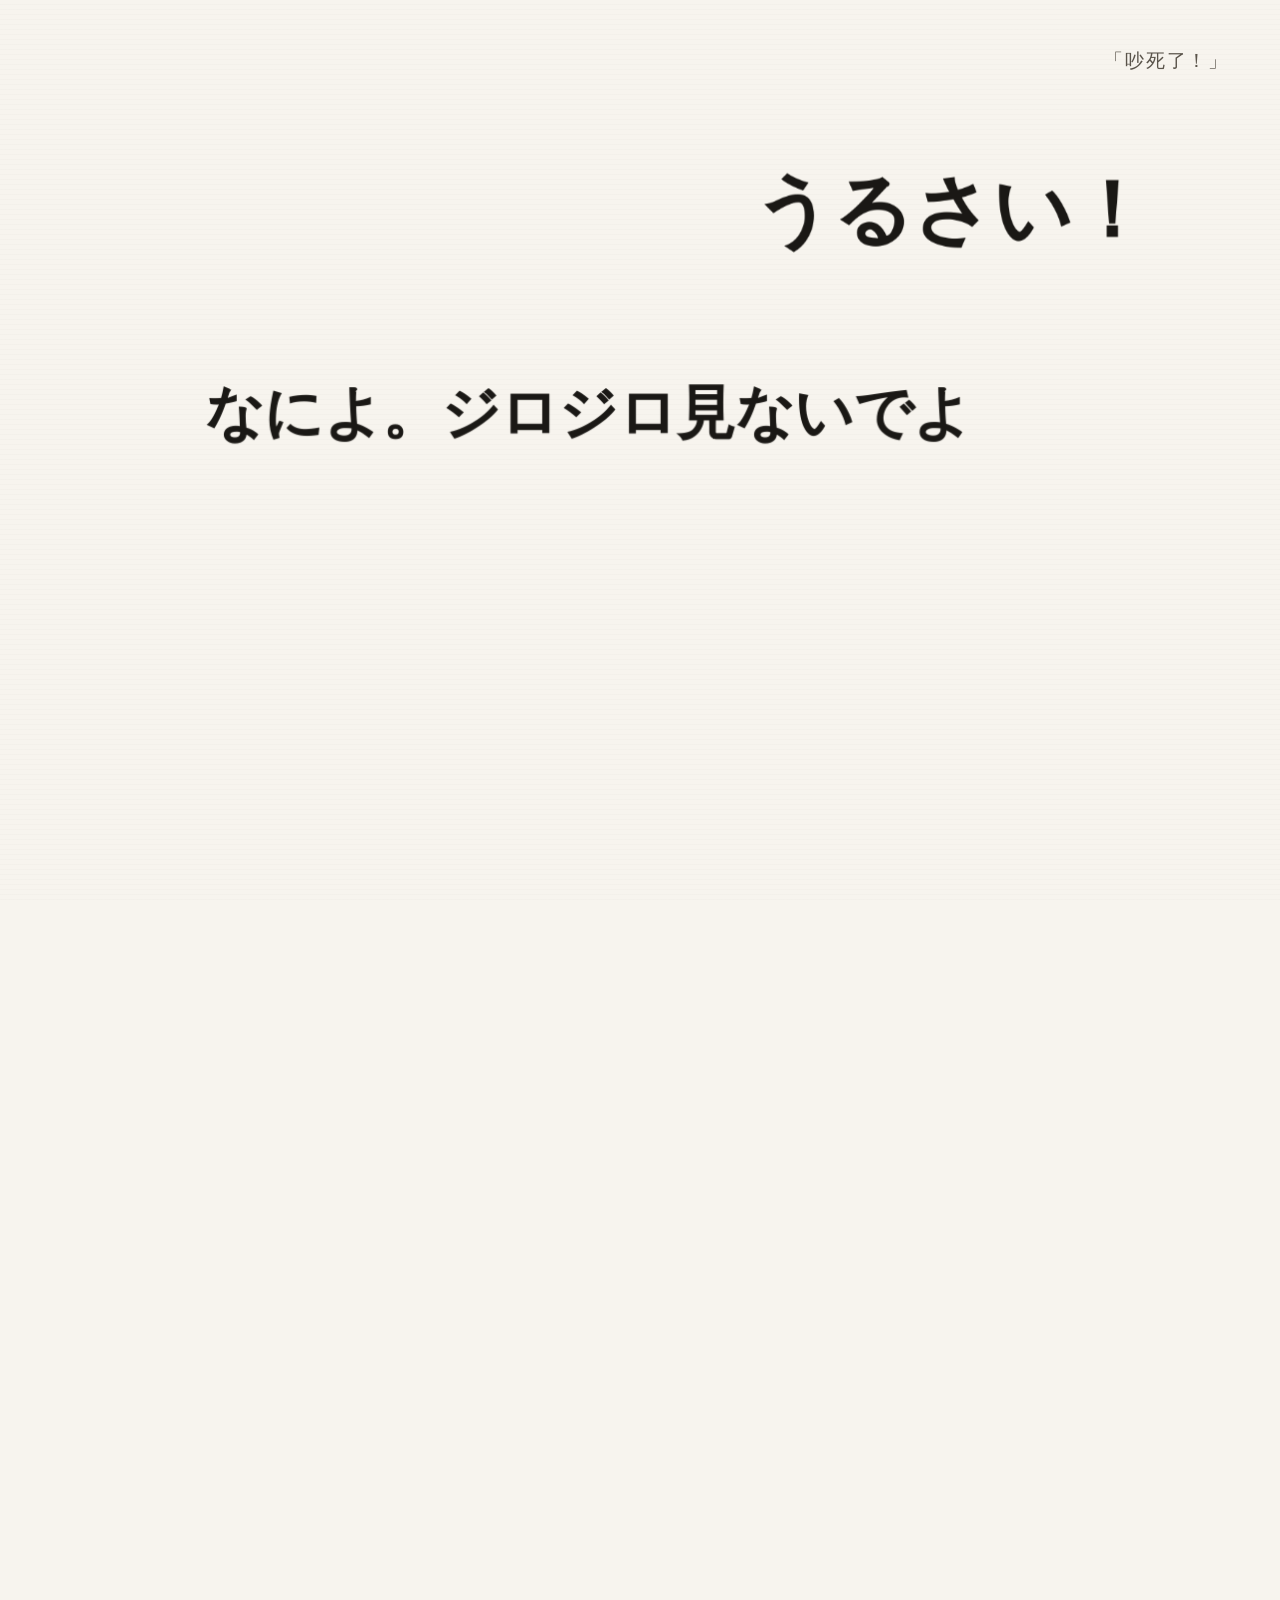
<file: index.html>
<!DOCTYPE html>
<html lang="zh-CN">
<head>
<meta charset="UTF-8">
  <meta name="referrer" content="same-origin">
<meta name="viewport" content="width=device-width, initial-scale=1">
<title>傲娇图鉴 · TSUNDERE ARCHIVE</title>
<meta name="description" content="这里收着我这些年被「べ、別に…」戳中的那些瞬间。">
<style>
  body{ margin:0; }
  /* 只在开场还没结束的时候锁滚动；开场一结束就交还给页面 */
  html.intro-pending body{ visibility:hidden; }
  html.intro-pending, html.intro-pending body{ overflow:hidden; }
  html.intro-done, html.intro-done body{ height:auto; overflow:visible; }
</style>
<script>
  /* 开场盖上来之前先藏住正文，避免一闪。
     播不播只在这里判一次，结果写到 <html data-intro>，intro.js 照着它执行。
     规则：?intro=0 跳过；?intro=1 重播；?introat= 调试定格必播；
           从站内页面点回来的不播；同一个标签里已经播过的（sessionStorage）不播。
     记忆只放 sessionStorage —— 新开浏览器或新标签会再播一次，关掉即重置。 */
  (function () {
    var KEY = 'tsundere.intro.v1';
    var q = new URLSearchParams(location.search);
    var play = true;
    if (q.get('intro') === '1') play = true;
    else if (q.get('intro') === '0') play = false;
    else if (q.get('introat') !== null) play = true;
    else if (q.get('view') === 'home') play = false;
    else if (document.referrer && document.referrer.indexOf(location.origin) === 0) play = false;
    else {
      try { if (sessionStorage.getItem(KEY) === '1') play = false; } catch (e) {}
    }
    /* 旧版本把标记写进了 localStorage（等于永远不播），这里顺手清掉 */
    try { localStorage.removeItem(KEY); } catch (e) {}
    document.documentElement.setAttribute('data-intro', play ? 'play' : 'skip');
    if (play) {
      var h = document.documentElement;
      h.classList.add('intro-pending');
      setTimeout(function () { h.classList.remove('intro-pending'); }, 4000);  /* 兜底 */
    }
  })();
</script>
<link rel="stylesheet" href="style.css?v=3">
<link rel="stylesheet" href="paper.css?v=3">
<link rel="stylesheet" href="intro.css">
<link rel="stylesheet" href="bubble.css">
<link rel="stylesheet" href="main.css?v=6">
</head>
<body>

<div id="titleScreen">
  <div class="stack">
    <header class="hero">
      <h1>傲娇<span class="dot" aria-hidden="true"></span>图鉴</h1>
      <p class="hint">请点击对话框</p>
    </header>

    <div id="bubble" role="button" tabindex="0" aria-label="进入图鉴">
      <span class="tail"><i></i></span>
      <span class="txt">你这<em>笨蛋</em>别乱点啊</span>
    </div>
  </div>
</div>

<main id="mainScreen" hidden>
  <div id="wall" aria-hidden="true"></div>
  <div id="veil" aria-hidden="true"></div>

  <div class="hm-wrap">
      <div class="hm-top">
        <h1>傲娇<span class="dot"></span>图鉴</h1>
        <label class="hm-search">
          <svg viewBox="0 0 24 24"><circle cx="11" cy="11" r="7"/><path d="M20 20l-4.2-4.2"/></svg>
          <input id="q" type="search" placeholder="搜角色名、作品名、关键字" autocomplete="off">
        </label>
      </div>

      <div class="hm-label">常搜的关键字</div>
      <div class="hm-kw">
        <a class="hm-chip" href="search.html?q=主角嫌恶">主角嫌恶</a>
        <a class="hm-chip" href="search.html?q=高傲·大小姐">高傲·大小姐</a>
        <a class="hm-chip" href="search.html?q=损友·青梅竹马">损友·青梅竹马</a>
        <a class="hm-chip" href="search.html?q=孤高·拒交">孤高·拒交</a>
        <a class="hm-chip" href="search.html?q=正经型">正经型</a>
        <a class="hm-chip" href="search.html?q=特殊处境">特殊处境</a>
        <a class="hm-chip" href="search.html?q=校园">校园</a>
        <a class="hm-chip" href="search.html?q=奇幻">奇幻</a>
        <a class="hm-chip" href="search.html?q=战斗">战斗</a>
        <a class="hm-chip" href="search.html?q=纯爱">纯爱</a>
        <a class="hm-chip" href="search.html?q=异世界">异世界</a>
      </div>

      <div class="hm-label">随机</div>
      <a class="hm-random" href="#">
        <span><span class="t">随机傲娇</span><span class="n">∞</span></span>
        <span class="a">摇一个 →</span>
      </a>

            <div class="hm-label">性格</div>
      <div class="hm-grid hm-grid--p" id="gridP"></div>

      <div class="hm-label">番剧类型</div>
      <div class="hm-grid" id="gridG"></div>

      <div class="hr-bottom">
        <button id="backBtn" type="button">返回标题</button>
      </div>
    </div>
  </main>

<script src="anime.umd.min.js"></script>
<script src="intro.js?v=5"></script>
<script src="wall.js"></script>
<script src="bubble.js?v=3"></script>
  <script src="data.js"></script>
  <script src="app.js?v=3"></script>
</body>
</html>
</file>
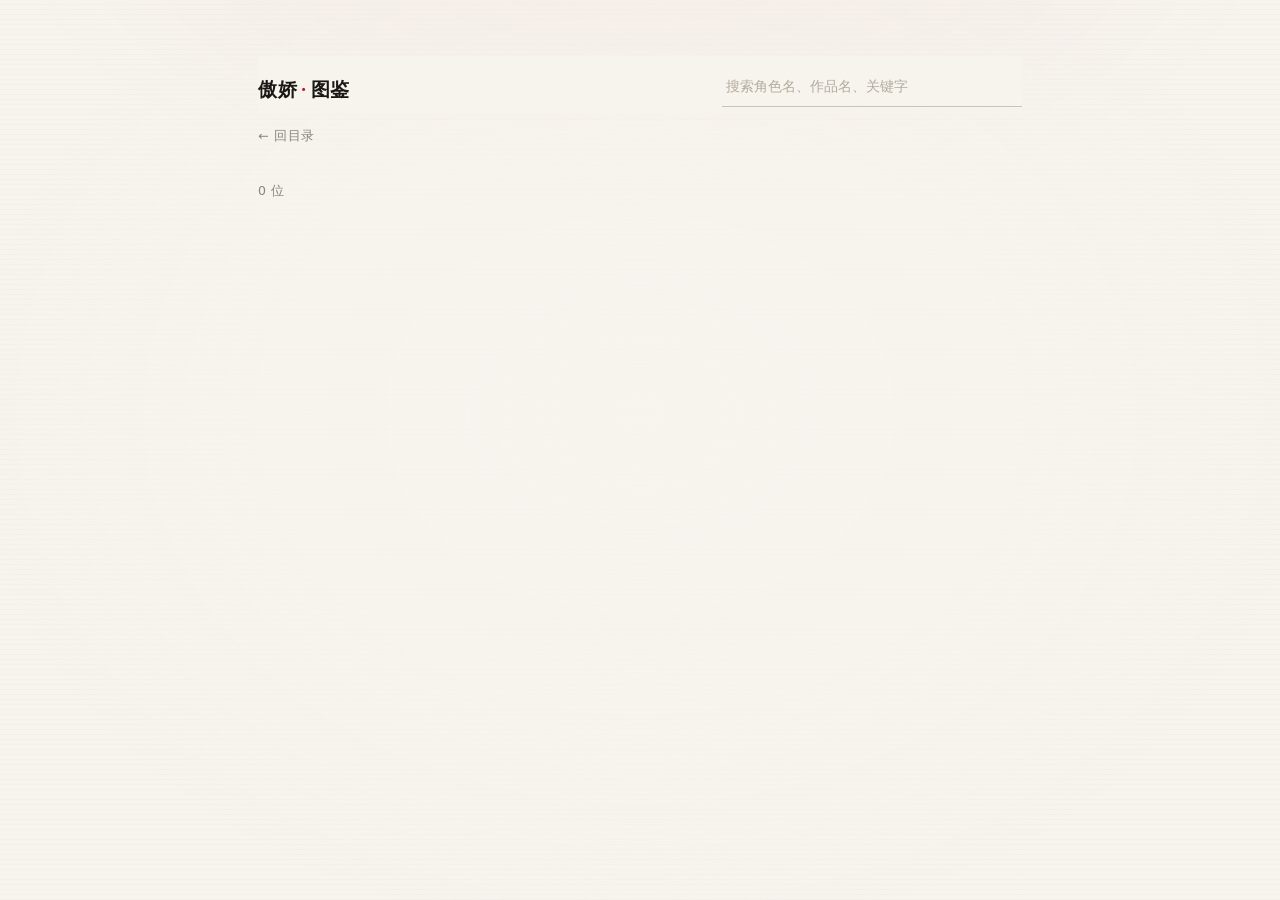
<file: cat.html>
<!DOCTYPE html>
<html lang="zh-CN">
<head>
<meta charset="utf-8">
  <meta name="referrer" content="same-origin">
<meta name="viewport" content="width=device-width, initial-scale=1">
<title>分类 · 傲娇图鉴</title>
<link rel="stylesheet" href="style.css?v=3">
<link rel="stylesheet" href="paper.css?v=3">
<link rel="stylesheet" href="main.css?v=6">
</head>
<body class="intro-done page-inner">
  <div id="wall" aria-hidden="true"></div>
  <div id="veil" aria-hidden="true"></div>
  <main id="mainScreen" class="is-in" style="opacity:1;pointer-events:auto">
    <div class="page">
      <div class="hm-top">
        <a class="brand" href="index.html?view=home">傲娇<span>·</span>图鉴</a>
        <div class="hm-search"><input type="text" placeholder="搜索角色名、作品名、关键字" id="q"></div>
      </div>
      <a class="back" href="index.html?view=home">← 回目录</a>
      <h1 id="t">…</h1>
      <p id="s" class="cnt"></p>
      <div class="ch-grid" id="g"></div>
    </div>
  </main>
<script src="data.js"></script>
<script>
/* 顶栏搜索框：回车跳到搜索结果页 */
(function () {
  var q = document.getElementById('q');
  if (!q) return;
  q.addEventListener('keydown', function (e) {
    if (e.key !== 'Enter') return;
    var v = q.value.trim();
    if (!v) return;
    e.preventDefault();
    location.href = 'search.html?q=' + encodeURIComponent(v);
  });
})();
</script>
<script>
(function () {
  var C = window.CHARS || [];
  /* 防御性转义：data.js 目前是可信静态数据，但转义后即使以后有人手改数据也不会破坏页面结构 */
  function esc(s) {
    return String(s == null ? '' : s).replace(/[&<>"']/g, function (m) {
      return { '&': '&amp;', '<': '&lt;', '>': '&gt;', '"': '&quot;', "'": '&#39;' }[m];
    });
  }
  var raw = new URLSearchParams(location.search).get('k') || '';
  var parts = raw.split(':'), kind = parts[0], label = parts[1] || '';
  var list = C.filter(function (c) {
    return kind === 'type' ? c.type === label : (c.genres || []).indexOf(label) >= 0;
  });
  document.title = label + ' · 傲娇图鉴';
  document.getElementById('t').textContent = label;
  document.getElementById('s').textContent = list.length + ' 位';
  document.getElementById('g').innerHTML = list.map(function (c) {
    return '<a class="ch" href="char.html?v=4&id=' + encodeURIComponent(String(c.anilist)) + '">' +
             '<div class="ch-img"><img src="' + esc(c.img) + '" alt="' + esc(c.name) + '" loading="lazy"></div>' +
             '<p class="ch-name">' + esc(c.name) + '</p>' +
             '<p class="ch-work">' + esc(c.work) + ' · ' + esc(c.year) + '</p></a>';
  }).join('');
})();
</script>
</body>
</html>
</file>
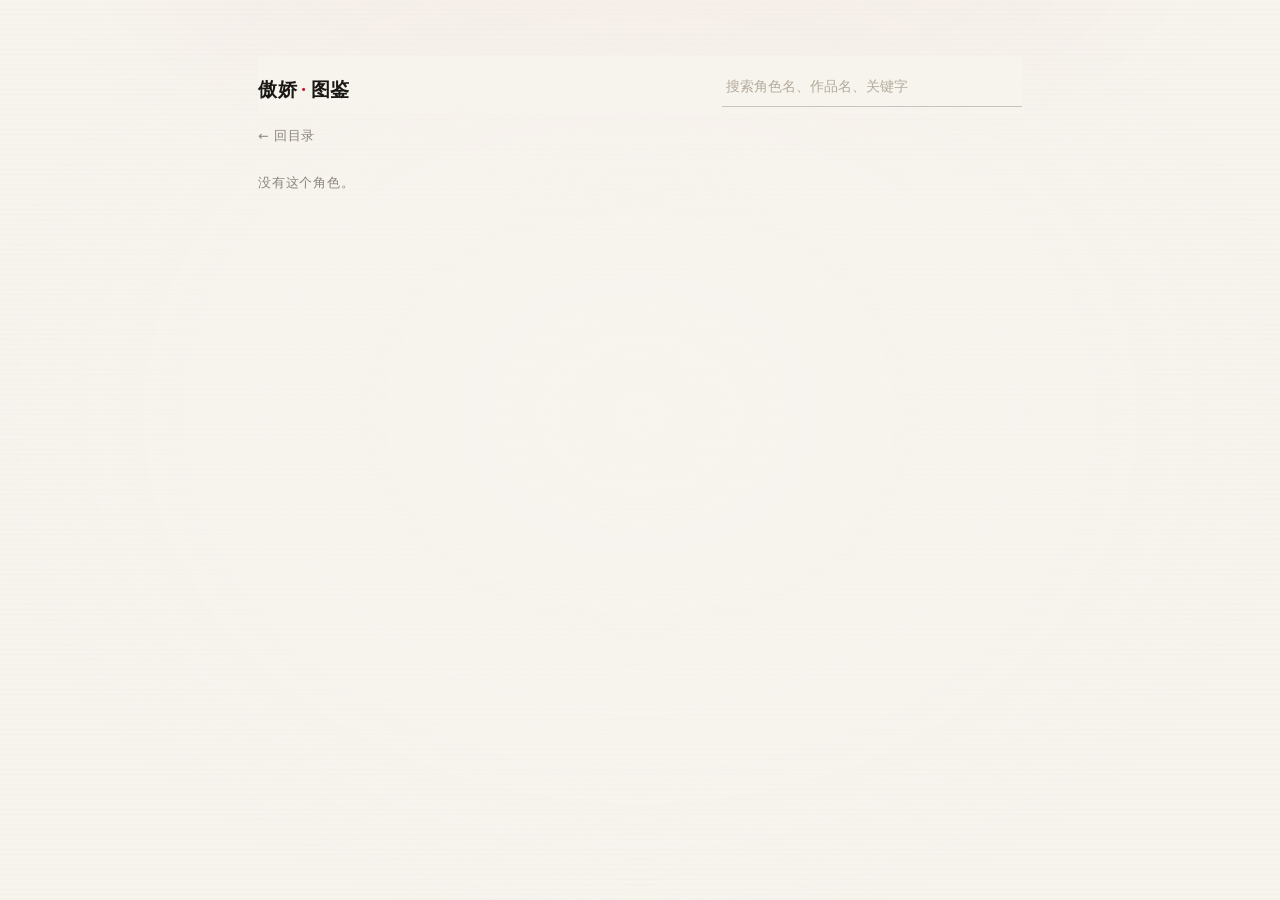
<file: char.html>
<!DOCTYPE html>
<html lang="zh-CN">
<head>
<meta charset="utf-8">
  <meta name="referrer" content="same-origin">
<meta name="viewport" content="width=device-width, initial-scale=1">
<title>角色 · 傲娇图鉴</title>
<link rel="stylesheet" href="style.css?v=3">
<link rel="stylesheet" href="paper.css?v=3">
<link rel="stylesheet" href="main.css?v=6">
</head>
<body class="intro-done page-inner">
  <div id="wall" aria-hidden="true"></div>
  <div id="veil" aria-hidden="true"></div>
  <main id="mainScreen" class="is-in" style="opacity:1;pointer-events:auto">
    <div class="page">
      <div class="hm-top">
        <a class="brand" href="index.html?view=home">傲娇<span>·</span>图鉴</a>
        <div class="hm-search"><input type="text" placeholder="搜索角色名、作品名、关键字" id="q"></div>
      </div>
      <a class="back" href="index.html?view=home">← 回目录</a>
      <div id="box"></div>
    </div>
  </main>
<script src="data.js"></script>
<script src="quotes.js?v=5"></script>
<script>
/* 顶栏搜索框：回车跳到搜索结果页 */
(function () {
  var q = document.getElementById('q');
  if (!q) return;
  q.addEventListener('keydown', function (e) {
    if (e.key !== 'Enter') return;
    var v = q.value.trim();
    if (!v) return;
    e.preventDefault();
    location.href = 'search.html?q=' + encodeURIComponent(v);
  });
})();
</script>
<script>
(function () {
  /* 从分类页点进来的：左上角「回目录」要回到刚才那个分类页（而不是图鉴首页）。
     优先用 referrer；没有 referrer 时退回首页目录。 */
  var back = document.querySelector('.back');
  var ref = document.referrer || '';
  if (back && ref.indexOf(location.origin) === 0 && /\/cat\.html(\?|$)/.test(ref)) {
    back.href = ref;
    try {
      var m = /[?&]k=([^&]*)/.exec(ref);
      var rawK = m ? decodeURIComponent(m[1]) : '';
      var lbl = rawK.replace(/^[^:]*:/, '');
      if (lbl) back.textContent = '← 回「' + lbl + '」';
    } catch (e) {}
    var brand = document.querySelector('.brand');
    if (brand) brand.href = 'index.html?view=home';
  }
  var C = window.CHARS || [];
  /* 防御性转义（data.js 是可信静态数据，转义只是给以后手改数据上保险） */
  function esc(s) {
    return String(s == null ? '' : s).replace(/[&<>"']/g, function (m) {
      return { '&': '&amp;', '<': '&lt;', '>': '&gt;', '"': '&quot;', "'": '&#39;' }[m];
    });
  }
  var id = new URLSearchParams(location.search).get('id');
  var c = null;
  for (var i = 0; i < C.length; i++) if (String(C[i].anilist) === String(id)) c = C[i];
  if (!c) { document.getElementById('box').innerHTML = '<p class="cnt">没有这个角色。</p>'; return; }
  document.title = c.name + ' · 傲娇图鉴';
  var tags = ['<a class="tg" href="search.html?q=' + encodeURIComponent(c.type) + '">' + esc(c.type) + '</a>']
    .concat((c.genres || []).map(function (g) {
      return '<a class="tg tg-g" href="search.html?q=' + encodeURIComponent(g) + '">' + esc(g) + '</a>';
    })).join('');
  var Q = (window.QUOTES || {})[c.name] || {};
  /* ja=日文原文 / zh=中文（无原文时为意译）/ en=英文原句 / src+url=出处
     zhOrig：出处是萌娘百科的语录段 → 中文本身即原作台词的中译，不再标「意译」 */
  var zhOrig = !Q.ja && !Q.en && /萌娘百科/.test(Q.src || '');
  var quoteHtml = '<div class="cd-quote">';
  if (Q.ja) {
    quoteHtml += '<p class="cd-line">「' + esc(Q.ja) + '」</p>' +
                 '<p class="cd-tr">译：' + esc(Q.zh) + '</p>';
  } else if (Q.zh) {
    quoteHtml += '<p class="cd-line">「' + esc(Q.zh) + '」</p>';
    if (zhOrig) quoteHtml += '<p class="cd-tr">※ 原作台词的中译</p>';
    else if (!Q.en) quoteHtml += '<p class="cd-tr">※ 中译（原作出处待考据）</p>';
  } else {
    quoteHtml += '<p class="cd-line">台词待补。</p>';
  }
  if (Q.en && !Q.ja) quoteHtml += '<p class="cd-en">英文台词（Animechan）：' + esc(Q.en) + '</p>';
  if (Q.src) {
    quoteHtml += '<p class="cd-src">出处：' +
      (Q.url ? '<a class="cd-lnk" href="' + esc(Q.url) + '" target="_blank" rel="noopener noreferrer">' + esc(Q.src) + '</a>'
             : esc(Q.src)) + '</p>';
  }
  quoteHtml += '</div>';
  var noteHtml = '<p class="cd-note">' + esc(Q.note || '批注待补。') + '</p>';
  document.getElementById('box').innerHTML =
    '<div id="charBody">' +
      '<div class="cd-img"><img src="' + esc(c.img) + '" alt="' + esc(c.name) + '"></div>' +
      '<div class="cd-info">' +
        '<h2>' + esc(c.name) + '</h2>' +
        '<p class="cd-ja">' + esc(c.native) + '</p>' +
        '<p class="cd-work">' + esc(c.work) + '　' + esc(c.year) + '</p>' +
        '<p class="cd-tags">' + tags + '</p>' +
        quoteHtml +
        noteHtml +
      '</div></div>';
})();
</script>
</body>
</html>
</file>
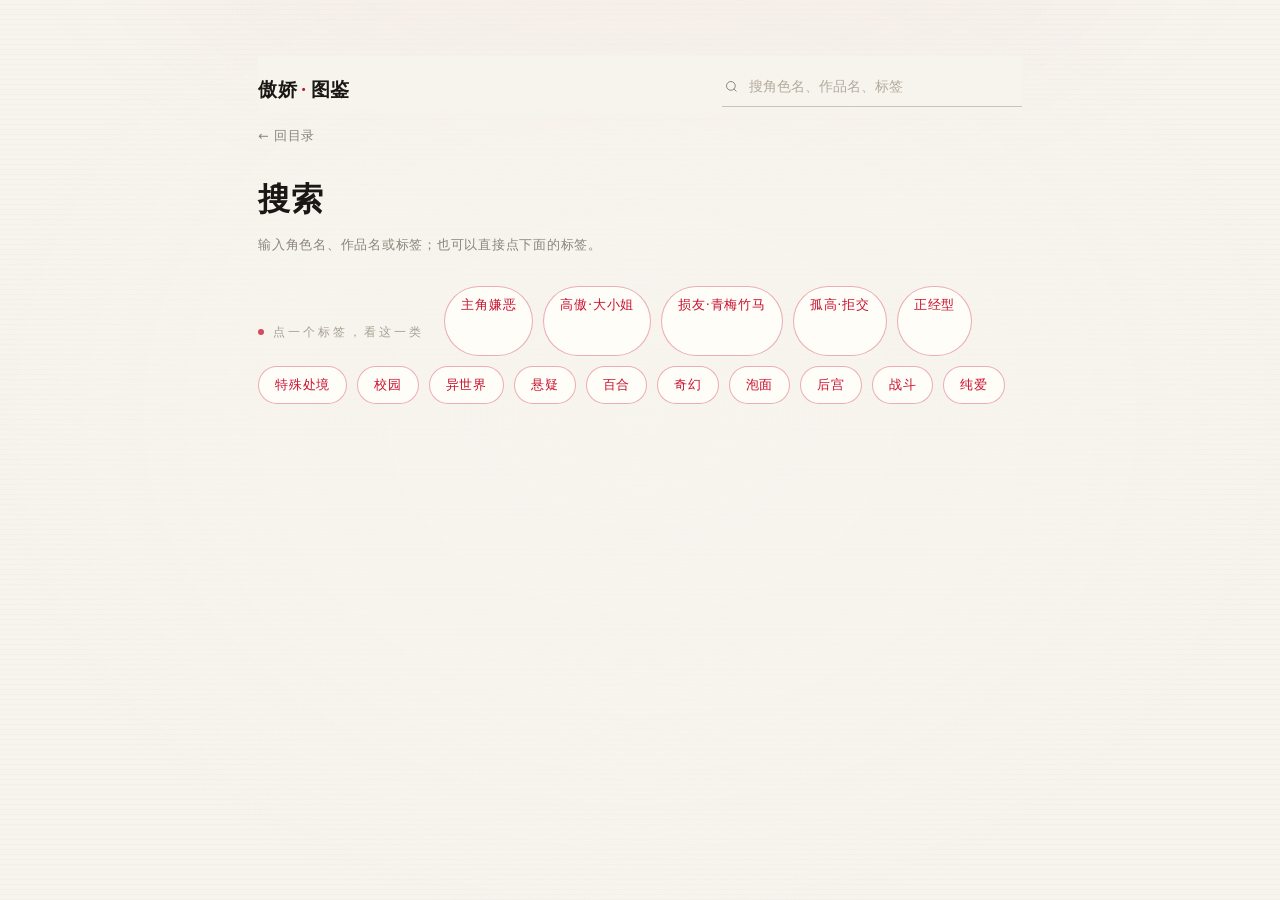
<file: search.html>
<!DOCTYPE html>
<html lang="zh-CN">
<head>
<meta charset="utf-8">
  <meta name="referrer" content="same-origin">
<meta name="viewport" content="width=device-width, initial-scale=1">
<title>搜索 · 傲娇图鉴</title>
<link rel="stylesheet" href="style.css?v=3">
<link rel="stylesheet" href="paper.css?v=3">
<link rel="stylesheet" href="main.css?v=6">
</head>
<body class="intro-done page-inner">
  <div id="wall" aria-hidden="true"></div>
  <div id="veil" aria-hidden="true"></div>
  <main id="mainScreen" class="is-in" style="opacity:1;pointer-events:auto">
    <div class="page">
      <div class="hm-top">
        <a class="brand" href="index.html?view=home">傲娇<span>·</span>图鉴</a>
        <div class="hm-search">
          <svg viewBox="0 0 24 24"><circle cx="11" cy="11" r="7"/><path d="M20 20l-4.2-4.2"/></svg>
          <input type="search" id="q" placeholder="搜角色名、作品名、标签" autocomplete="off">
        </div>
      </div>
      <a class="back" href="index.html?view=home">← 回目录</a>
      <h1 id="t">搜索</h1>
      <p id="s" class="cnt"></p>
      <div class="hm-kw" id="kw"></div>
      <div class="ch-grid" id="g"></div>
    </div>
  </main>
<script src="data.js"></script>
<script>
(function () {
  var C = window.CHARS || [];
  var CATS = window.CATS || [];
  var input = document.getElementById('q');
  var tEl = document.getElementById('t');
  var sEl = document.getElementById('s');
  var gEl = document.getElementById('g');
  var kwEl = document.getElementById('kw');

  /* 所有能当标签用的名字：六种性格 + 九种番剧类型 */
  var TAGS = CATS.map(function (c) { return { kind: c.kind, label: c.label }; });

  function esc(s) {
    return String(s == null ? '' : s).replace(/[&<>"]/g, function (m) {
      return { '&': '&amp;', '<': '&lt;', '>': '&gt;', '"': '&quot;' }[m];
    });
  }

  function hasTag(ch, label) {
    if (ch.type === label) return true;
    return (ch.genres || []).indexOf(label) >= 0;
  }

  /* 全文字段：名字（中日）、作品（中日）、年份、性格、类型 */
  function hay(ch) {
    return [ch.name, ch.native, ch.work, ch.workJa, ch.year, ch.type]
      .concat(ch.genres || []).join(' ').toLowerCase();
  }

  function card(ch) {
    return '<a class="ch" href="char.html?v=4&id=' + ch.anilist + '">' +
      '<div class="ch-img"><img src="' + esc(ch.img) + '" alt="' + esc(ch.name) + '" loading="lazy"></div>' +
      '<p class="ch-name">' + esc(ch.name) + '</p>' +
      '<p class="ch-work">' + esc(ch.work) + ' · ' + esc(ch.year) + '</p></a>';
  }

  function chips(list) {
    kwEl.innerHTML = '<div class="hm-label">点一个标签，看这一类</div>' + list.map(function (t) {
      return '<a class="hm-chip" href="search.html?q=' + encodeURIComponent(t.label) + '">' + esc(t.label) + '</a>';
    }).join('');
  }

  function render(raw) {
    var q = (raw || '').trim();
    var terms = q ? q.toLowerCase().split(/\s+/) : [];
    var tagHit = null;
    if (q) {
      for (var i = 0; i < TAGS.length; i++) if (TAGS[i].label === q) { tagHit = TAGS[i]; break; }
    }

    var list = [];
    if (q) {
      if (tagHit) {
        list = C.filter(function (ch) { return hasTag(ch, tagHit.label); });
      } else {
        list = C.filter(function (ch) {
          var h = hay(ch);
          for (var k = 0; k < terms.length; k++) if (h.indexOf(terms[k]) < 0) return false;
          return true;
        });
      }
      list = list.slice().sort(function (a, b) { return (b.fav || 0) - (a.fav || 0); });
    }

    if (!q) {
      tEl.textContent = '搜索';
      sEl.textContent = '输入角色名、作品名或标签；也可以直接点下面的标签。';
      gEl.innerHTML = '';
      kwEl.style.display = '';
      chips(TAGS);
      document.title = '搜索 · 傲娇图鉴';
      return;
    }

    kwEl.style.display = 'none';
    if (tagHit) {
      tEl.textContent = tagHit.label;
      sEl.textContent = '标签 · ' + list.length + ' 位';
    } else {
      tEl.textContent = '「' + q + '」';
      sEl.textContent = list.length + ' 位';
    }
    document.title = q + ' · 傲娇图鉴';
    gEl.innerHTML = list.length
      ? list.map(card).join('')
      : '<p class="cnt">没有找到。换个更短的关键字，或者清空后点一个标签。</p>';
  }

  var q0 = '';
  try { q0 = new URLSearchParams(location.search).get('q') || ''; } catch (e) {}
  input.value = q0;
  render(q0);

  /* 边打边搜，并把关键字同步到地址栏（不产生新历史，方便分享/刷新） */
  var timer = null;
  input.addEventListener('input', function () {
    clearTimeout(timer);
    var v = input.value;
    render(v);
    try {
      var u = new URL(location.href);
      var t = v.trim();
      if (t) u.searchParams.set('q', t); else u.searchParams.delete('q');
      history.replaceState(null, '', u.pathname + u.search);
    } catch (e) {}
  });
  input.addEventListener('keydown', function (e) {
    if (e.key === 'Enter') { e.preventDefault(); render(input.value); }
  });

  /* 从角色页/分类页过来的：左上角「返回」回到那一页 */
  var back = document.querySelector('.back');
  var ref = document.referrer || '';
  if (back && ref.indexOf(location.origin) === 0 && /\/char\.html|\/cat\.html/.test(ref)) {
    back.href = ref;
    back.textContent = '← 返回';
  }
})();
</script>
</body>
</html>
</file>
<file: style.css>
/* ─────────────────────────────────────────────
   傲娇图鉴 / TSUNDERE ARCHIVE
   ───────────────────────────────────────────── */

:root{
  --bg:        #0b0b0d;
  --bg-card:   #141417;
  --bg-card-2: #191920;
  --line:      #26262c;

  --fg:        #ece9e4;
  --fg-soft:   #b8b3ac;
  --dim:       #7d7973;

  --accent:    #ff3b5c;
  --accent-dk: #c42440;

  --sans: system-ui, -apple-system, "Segoe UI", "Microsoft YaHei", "PingFang SC", sans-serif;
  --serif: "Songti SC", "SimSun", "STSong", "Noto Serif CJK SC", "Yu Mincho", serif;

  --r: 14px;
  --wrap: 1180px;
}

*{ box-sizing: border-box; }

html{ -webkit-text-size-adjust: 100%; }

body{
  margin: 0;
  background: var(--bg);
  color: var(--fg);
  font-family: var(--sans);
  line-height: 1.7;
  -webkit-font-smoothing: antialiased;
}

/* 背景一层极淡的横纹，压住纯黑发死的问题 */
body::before{
  content:"";
  position: fixed;
  inset: 0;
  pointer-events: none;
  background:
    radial-gradient(1000px 500px at 50% -10%, rgba(255,59,92,.10), transparent 70%),
    repeating-linear-gradient(0deg, rgba(255,255,255,.012) 0 1px, transparent 1px 4px);
  z-index: 0;
}

/* ── 头部 ───────────────────────────────── */

.hero{
  position: relative;
  z-index: 1;
  max-width: var(--wrap);
  margin: 0 auto;
  padding: 96px 28px 40px;
}

.eyebrow{
  margin: 0 0 18px;
  font-size: 12px;
  letter-spacing: .38em;
  color: var(--accent);
  font-weight: 700;
}

.hero h1{
  margin: 0 0 22px;
  font-size: clamp(44px, 8vw, 96px);
  line-height: 1.02;
  letter-spacing: -.02em;
  font-weight: 900;
}

.hero h1 .dot{
  display: inline-block;
  width: .15em;
  height: .15em;
  margin: 0 .14em .07em;
  border-radius: 50%;
  background: var(--accent);
  vertical-align: baseline;
}

.lede{
  margin: 0;
  max-width: 40em;
  font-size: clamp(15px, 1.6vw, 18px);
  color: var(--fg-soft);
}

.dim{ color: var(--dim); }

/* ── 筛选 ───────────────────────────────── */

.filters{
  display: flex;
  flex-wrap: wrap;
  gap: 10px;
  margin-top: 40px;
  padding-top: 28px;
  border-top: 1px solid var(--line);
}

.chip{
  appearance: none;
  border: 1px solid var(--line);
  background: transparent;
  color: var(--fg-soft);
  font: inherit;
  font-size: 13px;
  padding: 7px 15px;
  border-radius: 999px;
  cursor: pointer;
  transition: color .18s, border-color .18s, background .18s;
}

.chip:hover{ color: var(--fg); border-color: #3a3a44; }

.chip.is-on{
  color: #fff;
  background: var(--accent);
  border-color: var(--accent);
  font-weight: 700;
}

/* ── 卡片网格 ───────────────────────────── */

.grid{
  position: relative;
  z-index: 1;
  max-width: var(--wrap);
  margin: 0 auto;
  padding: 8px 28px 90px;
  display: grid;
  grid-template-columns: repeat(auto-fill, minmax(330px, 1fr));
  gap: 26px;
}

.card{
  position: relative;
  display: flex;
  flex-direction: column;
  background: var(--bg-card);
  border: 1px solid var(--line);
  border-radius: var(--r);
  overflow: hidden;
  transition: transform .22s ease, border-color .22s ease, box-shadow .22s ease;
}

.card:hover{
  transform: translateY(-5px);
  border-color: rgba(255,59,92,.55);
  box-shadow: 0 18px 40px -18px rgba(255,59,92,.35);
}

/* 缩略图区（暂无图片时用渐变占位） */
.thumb{
  position: relative;
  aspect-ratio: 4 / 3;
  display: grid;
  place-items: center;
  background: linear-gradient(140deg, var(--c1, #232331), var(--c2, #15151c));
  overflow: hidden;
}

.thumb img{
  width: 100%;
  height: 100%;
  object-fit: cover;
  display: block;
  transition: transform .5s cubic-bezier(.2,.7,.3,1);
}

.card:hover .thumb img{ transform: scale(1.045); }

.thumb .initial{
  font-family: var(--serif);
  font-size: clamp(64px, 12vw, 104px);
  color: rgba(255,255,255,.10);
  user-select: none;
  letter-spacing: .06em;
}

/* 占位图上的一对引号，暗示"这是台词位" */
.thumb::after{
  content: "「";
  position: absolute;
  left: 18px;
  bottom: -14px;
  font-family: var(--serif);
  font-size: 130px;
  line-height: 1;
  color: rgba(255,255,255,.05);
  pointer-events: none;
}

.tag{
  position: absolute;
  top: 14px;
  left: 14px;
  font-size: 11px;
  letter-spacing: .1em;
  padding: 4px 10px;
  border-radius: 999px;
  color: #fff;
  background: rgba(11,11,13,.72);
  border: 1px solid rgba(255,255,255,.16);
  backdrop-filter: blur(6px);
}

/* ── 卡片正文 ───────────────────────────── */

.body{
  padding: 22px 22px 24px;
  display: flex;
  flex-direction: column;
  gap: 14px;
  flex: 1;
}

.who{
  display: flex;
  align-items: baseline;
  gap: 10px;
  flex-wrap: wrap;
}

.who h2{
  margin: 0;
  font-size: 21px;
  font-weight: 800;
  letter-spacing: .01em;
}

.who .work{
  font-size: 12.5px;
  color: var(--dim);
}

.line-ja{
  margin: 0;
  font-family: var(--serif);
  font-size: 19px;
  line-height: 1.85;
  color: var(--fg);
}

.line-ja::before{ content: "「"; color: var(--accent); }
.line-ja::after { content: "」"; color: var(--accent); }

.line-zh{
  margin: -6px 0 0;
  font-size: 14px;
  color: var(--fg-soft);
}

.note{
  position: relative;
  margin: auto 0 0;
  padding-left: 14px;
  font-size: 14.5px;
  color: var(--fg-soft);
  border-left: 2px solid var(--accent-dk);
}

/* ── 页脚 ───────────────────────────────── */

.foot{
  position: relative;
  z-index: 1;
  max-width: var(--wrap);
  margin: 0 auto;
  padding: 36px 28px 80px;
  border-top: 1px solid var(--line);
  font-size: 13.5px;
  color: var(--fg-soft);
}

.foot p{ margin: 6px 0; }
.foot strong{ color: var(--accent); font-size: 15px; }

/* ── 窄屏 ───────────────────────────────── */

@media (max-width: 560px){
  .hero{ padding: 64px 20px 32px; }
  .grid{ padding: 4px 20px 64px; gap: 20px; grid-template-columns: 1fr; }
  .foot{ padding: 28px 20px 64px; }
  .line-ja{ font-size: 17px; }
}

@media (prefers-reduced-motion: reduce){
  *{ transition: none !important; }
}
</file>
<file: paper.css>
/* ─────────────────────────────────────────────
   傲娇图鉴 / 纸白版
   叠在 style.css 后面加载，只覆盖颜色与质感。
   ───────────────────────────────────────────── */

:root{
  --bg:        #f7f4ee;   /* 纸：不是纯白，带一点暖 */
  --bg-card:   #fffdf9;   /* 卡面比纸再亮一档 */
  --bg-card-2: #f1ece3;
  --line:      #e0d9cd;   /* 极细的灰褐分割线 */

  --fg:        #1a1815;   /* 墨：不用纯黑 */
  --fg-soft:   #54504a;
  --dim:       #8b857b;

  --accent:    #c8102e;   /* 白底上亮红会飘，压深成朱 */
  --accent-dk: #a00d25;
}

/* 去掉暗色版的红色辉光与横纹，换成极淡的纸纹 */
body::before{
  background:
    radial-gradient(900px 420px at 50% -8%, rgba(200,16,46,.045), transparent 72%),
    repeating-linear-gradient(0deg, rgba(26,24,21,.016) 0 1px, transparent 1px 5px);
}

/* 卡片：纸面 + 细边 + 极淡投影，不用发光 */
.card{
  background: var(--bg-card);
  box-shadow: 0 1px 2px rgba(26,24,21,.04), 0 10px 24px -20px rgba(26,24,21,.35);
}

.card:hover{
  border-color: rgba(200,16,46,.45);
  box-shadow: 0 2px 4px rgba(26,24,21,.05), 0 22px 44px -26px rgba(26,24,21,.45);
}

/* 占位图：纸的深浅，不是霓虹渐变。
   data.js 里每张卡写的是暗色 --c1/--c2，内联变量优先级最高，
   所以这里直接盖掉背景，再按次序给一点点色差。 */
.thumb{
  background: linear-gradient(140deg, #f2ece2, #e6dfd2) !important;
}
.grid .card:nth-child(3n+2) .thumb{
  background: linear-gradient(140deg, #eeeef0, #e0e2e7) !important;
}
.grid .card:nth-child(3n) .thumb{
  background: linear-gradient(140deg, #e9edee, #dde4e6) !important;
}

.thumb .initial{
  color: rgba(26,24,21,.11);
}

.thumb::after{
  color: rgba(26,24,21,.06);
}

/* 分类标签：白底黑字细边 */
.tag{
  color: var(--fg);
  background: rgba(255,253,249,.86);
  border: 1px solid rgba(26,24,21,.14);
}

/* 筛选胶囊 */
.chip:hover{ color: var(--fg); border-color: #c6bdb0; }

.chip.is-on{
  color: #fff;
  background: var(--accent);
  border-color: var(--accent);
}

/* 卡片里那条竖线 */
.note{
  border-left-color: var(--accent-dk);
}

/* 页脚数字 */
.foot strong{ color: var(--accent); }
</file>
<file: intro.css>
/* ─────────────────────────────────────────────
   开场：字从上方落下、停、淡出
   颜色取自站点变量，接到正片时底色是连的。
   ───────────────────────────────────────────── */

#intro{
  position:fixed; inset:0; z-index:9000;
  background: var(--bg, #f7f4ee);
  color: var(--fg, #1a1815);
  overflow:hidden;
  font-family:"Noto Serif JP","Noto Serif SC","Yu Mincho","MS Mincho","SimSun",serif;
  background-image: repeating-linear-gradient(0deg,
      rgba(26,24,21,.016) 0 1px, transparent 1px 5px);
  -webkit-user-select:none; user-select:none;
  cursor:default;
}

#intro.is-done{
  opacity:0;
  transition: opacity .18s linear;
  pointer-events:none;
}

body.intro-lock{ overflow:hidden; }

/* 出场靠 --o 这个数值属性控制。注册成 <number> 之后它才能被 transition 平滑插值；
   平时不开过渡，所以出现是硬的（瞬间满格）；只有 .is-fading 那一刻才软下来淡出。 */
@property --o{
  syntax:'<number>';
  inherits:false;
  initial-value:0;
}

/* ── 一句台词 ───────────────────────────────── */
.line{
  position:absolute;
  left:var(--x, 4%);
  top:var(--y, 20%);
  line-height:1.06;
  letter-spacing:-.01em;
  font-weight:900;
  white-space:nowrap;
  opacity:var(--o, 0);
  transform-origin:50% 50%;
  /* 以自身中心对准落点；--dx/--dy 是朝消失点漂移的距离，--s 是缩小比例 */
  transform: translate(calc(-50% + var(--dx, 0) * 1vw),
                       calc(-50% + var(--dy, 0) * 1vh))
             scale(var(--s, 1));
  filter: blur(var(--blur, 0px));
  will-change:transform, opacity, filter;
}

.line.is-fading{ transition: --o 460ms linear; }

/* 钉宫三连那三个词稍轻一点，叠起来才不会糊成一团 */
.line--triple{ font-weight:800; }

/* ── 中文翻译，跟着最新那句走，轮流出现在四角 ── */
.zh{
  position:absolute;
  font-family:"HarmonyOS Sans SC","PingFang SC","Microsoft YaHei",sans-serif;
  font-size:clamp(12px, 1.45vw, 19px);
  letter-spacing:.1em;
  color:#5a544b;
  opacity:0;
  white-space:nowrap;
  will-change:transform, opacity;
}
.corner--lt{ left:4%; top:5%; }
.corner--rt{ right:4%; top:5%; }
.corner--lb{ left:4%; bottom:6%; }
.corner--rb{ right:4%; bottom:6%; }

/* ── 收尾：ツンデレ ─────────────────────────── */
.intro__title{
  position:absolute; inset:0;
  display:flex; flex-direction:column;
  align-items:center; justify-content:center;
  gap:.28em;
  opacity:0;
  pointer-events:none;
}
.intro__title.is-on{ opacity:1; }

.intro__ep{
  font-family:"JetBrains Mono", ui-monospace, Consolas, monospace;
  font-size:clamp(10px, 1.1vw, 15px);
  letter-spacing:.4em;
  text-indent:.4em;
  color:#8b857b;
}

.intro__name{
  font-size:clamp(76px, 16vw, 232px);
  line-height:1;
  letter-spacing:.02em;
  font-weight:900;
  /* 斜向揭开，整段里唯一的位移动画 */
  clip-path: polygon(0 0, 0 0, 0 100%, 0 100%);
}
.intro__name.is-wipe{
  clip-path: polygon(0 0, 112% 0, 100% 100%, 0 100%);
  transition: clip-path .46s cubic-bezier(.7,0,.3,1);
}

.intro__zh{
  font-family:"HarmonyOS Sans SC","PingFang SC","Microsoft YaHei",sans-serif;
  font-size:clamp(13px, 1.6vw, 20px);
  letter-spacing:.7em;
  text-indent:.7em;
  color:#6b665e;
}
</file>
<file: bubble.css>
/* ─────────────────────────────────────────────
   标题页：漫画对话框
   纸色气泡 + 墨线 + 指向标题的小尾巴；
   鼠标靠近就躲，但跑不快，所以追得上、点得着。
   ───────────────────────────────────────────── */

#titleScreen{
  position:fixed; inset:0;
  display:flex; align-items:center; justify-content:center;
  transition:opacity .42s ease, transform .42s ease;
}
#titleScreen.is-gone{
  opacity:0; transform:scale(1.06);
  pointer-events:none;
}

/* 标题与气泡先按正常流排，量出真实位置后再交给 JS 接管 */
#titleScreen .stack{
  display:flex; flex-direction:column; align-items:center;
  gap:clamp(38px, 6vh, 76px);
}

#titleScreen .hero{ margin:0; padding:0; border:0; max-width:none; text-align:center; }
#titleScreen h1{
  margin:0;
  font-size:clamp(56px, 11vw, 148px);
  line-height:1.05;
  user-select:none;
}

/* 标题下面那行提示：小、淡、字距拉开 */
#titleScreen .hint{
  margin:20px 0 0;
  font-family:"HarmonyOS Sans SC","PingFang SC","Microsoft YaHei",sans-serif;
  font-size:clamp(12px, 1.15vw, 14px);
  font-weight:500;
  letter-spacing:.36em;
  text-indent:.36em;          /* 补掉最后一个字后面那点字距，让它真的居中 */
  color:rgba(26,24,21,.34);
  user-select:none;
  pointer-events:none;
}

/* ── 气泡本体 ── */
#bubble{
  position:relative;
  padding:22px 34px 24px;
  background:#fffdf9;
  border:3px solid #1a1815;
  border-radius:26px 30px 24px 32px / 30px 24px 32px 26px;
  box-shadow:0 10px 28px -14px rgba(26,24,21,.42),
             4px 4px 0 0 rgba(26,24,21,.10);
  cursor:pointer;
  user-select:none;
  white-space:nowrap;
  will-change:transform;
  transform-origin:50% 50%;
}
#bubble.is-in{ opacity:1; }   /* 保留作标记，入场不再靠淡入 */
#bubble.is-hit{ transition:transform .3s cubic-bezier(.3,1.3,.5,1), opacity .3s ease; }

#bubble .txt{
  font-family:"HarmonyOS Sans SC","PingFang SC","Microsoft YaHei",sans-serif;
  font-weight:800;
  font-size:clamp(19px, 2.1vw, 27px);
  letter-spacing:.04em;
  color:#1a1815;
}
#bubble .txt em{
  font-style:normal;
  color:#c8102e;
}

/* ── 指向标题的小尾巴 ── */
#bubble .tail{
  position:absolute; left:50%; top:50%;
  width:32px; height:24px;
  margin:-12px 0 0 -16px;
  transform-origin:50% 50%;
  transform:rotate(calc(var(--a, 90deg) + 90deg))
            translateY(calc(var(--r, 70px) * -1 - 4px));
  pointer-events:none;
}

/* 实心墨色尖角，正好接在 3px 边框上 —— 比空心两层叠出来干净得多 */
#bubble .tail i{
  position:absolute; inset:0;
  display:block;
  background:#1a1815;
  clip-path:polygon(50% 0, 100% 100%, 0 100%);
}

/* ── 点了之后 ── */
#bubble.is-hit{ pointer-events:none; }

/* ── 主页面（占位） ── */
#mainScreen{
  position:fixed; inset:0;
  display:flex; align-items:center; justify-content:center;
  opacity:0; pointer-events:none;
}
#mainScreen.is-in{ opacity:1; pointer-events:auto; }
#mainScreen .ph{
  text-align:center;
  font-family:"Noto Serif JP","Noto Serif SC","Yu Mincho",serif;
  color:#8b857b;
  font-size:clamp(16px, 1.7vw, 21px);
  line-height:2;
  letter-spacing:.08em;
}
#mainScreen .ph b{ display:block; color:#1a1815; font-size:1.5em; letter-spacing:.02em; margin-bottom:.6em; }
#mainScreen .ph button{
  margin-top:26px; padding:10px 26px;
  font:inherit; font-size:.82em; letter-spacing:.1em;
  background:none; color:#54504a;
  border:1px solid #d6cec1; border-radius:999px;
  cursor:pointer;
}
#mainScreen .ph button:hover{ border-color:#c8102e; color:#c8102e; }

@media (prefers-reduced-motion: reduce){
  #bubble{ animation:none; opacity:1; }
  #titleScreen, #mainScreen{ transition:none; }
}
</file>
<file: main.css>
/* ─────────────────────────────────────────────
   主页面
   底：一整面日文字墙，极淡，当纸的纹理
   上：内容列
   ───────────────────────────────────────────── */

#mainScreen{
  position:fixed; inset:0;
  overflow-y:auto;
  scroll-behavior:auto;
  overscroll-behavior:contain;
  opacity:0; pointer-events:none;
}
#mainScreen.is-in{ opacity:1; pointer-events:auto; }

/* ── 字墙 ── */
#wall{
  position:fixed; inset:0;
  z-index:0;
  display:grid;
  grid-template-columns:repeat(auto-fill, minmax(44px, 1fr));
  grid-auto-rows:44px;
  overflow:hidden;
  font-family:"Noto Serif JP","Noto Serif SC","Yu Mincho","MS Mincho",serif;
  font-size:27px; line-height:1;
  color:rgba(26,24,21,.055);
  user-select:none;
  pointer-events:none;
  -webkit-mask-image:radial-gradient(ellipse 82% 74% at 50% 42%, #000 26%, transparent 100%);
          mask-image:radial-gradient(ellipse 82% 74% at 50% 42%, #000 26%, transparent 100%);
}
#wall span{ display:flex; align-items:center; justify-content:center; }
#wall span.p{ animation:pulse var(--t, 3.5s) ease-in-out infinite var(--d, 0s); }
#wall span.p.b{ color:rgba(26,24,21,.62); }
#wall span.p.r{ color:rgba(200,16,46,.85); }

@keyframes pulse{
  0%, 58%, 100%{ opacity:.14; }
  26%{ opacity:1; }
}
@media (prefers-reduced-motion: reduce){
  #wall span.p{ animation:none; opacity:.45; }
}

/* 中间一层纸雾：让内容区干净，字墙退到四周 */
#veil{
  position:fixed; inset:0; z-index:0; pointer-events:none;
  background:radial-gradient(ellipse 52% 58% at 50% 46%,
             rgba(247,244,238,.86) 0%,
             rgba(247,244,238,.58) 56%,
             rgba(247,244,238,0) 100%);
}

/* ── 内容列 ── */
.page{
  position:relative; z-index:1;
  max-width:820px;
  margin:0 auto;
  padding:12vh 28px 16vh;
}

.page .stub{
  text-align:center;
  color:#8b857b;
  font-family:"Noto Serif JP","Noto Serif SC","Yu Mincho",serif;
  font-size:clamp(15px, 1.6vw, 19px);
  line-height:2.1;
  letter-spacing:.06em;
}
.page .stub b{
  display:block;
  color:#1a1815;
  font-size:1.6em;
  letter-spacing:.02em;
  margin-bottom:.7em;
}
.page .stub button{
  margin-top:30px; padding:10px 28px;
  font:inherit; font-size:.8em; letter-spacing:.12em;
  background:none; color:#54504a;
  border:1px solid #d6cec1; border-radius:999px;
  cursor:pointer;
}
.page .stub button:hover{ border-color:#c8102e; color:#c8102e; }

/* ─────────────────────────────────────────────
   模块：傲娇的变化（时间线）
   类名统一 tl- 前缀，避免撞上 style.css 里的卡片类
   ───────────────────────────────────────────── */
.timeline{ position:relative; padding:10px 0 40px; }
.timeline::before{
  content:"";
  position:absolute; left:50%; top:0; bottom:0;
  width:1px; background:rgba(26,24,21,.26);
  transform:translateX(-.5px);
}

.tl-head{ text-align:center; padding:0 0 64px; }
.tl-head .tl-kicker{
  margin:0 0 14px; font-size:11px; letter-spacing:.42em; text-indent:.42em; color:#a89f92;
}
.tl-head h2{
  margin:0 0 16px;
  font-family:"Noto Serif JP","Noto Serif SC","Yu Mincho",serif;
  font-weight:900; font-size:clamp(30px,4vw,46px); letter-spacing:.08em; color:#1a1815;
}
.tl-head .tl-lede{ margin:0; color:#8b857b; font-size:clamp(13px,1.4vw,15px); line-height:2; }

.tl-entry{
  display:grid; grid-template-columns:1fr 132px 1fr;
  align-items:start; margin-bottom:76px;
}
.tl-art{
  display:flex; gap:14px; align-items:flex-start; justify-content:flex-end;
}
.tl-text{ padding-top:6px; }

.tl-entry:nth-of-type(odd)  .tl-art  { grid-column:1; }
.tl-entry:nth-of-type(odd)  .tl-mid  { grid-column:2; }
.tl-entry:nth-of-type(odd)  .tl-text { grid-column:3; }
.tl-entry:nth-of-type(even) .tl-text { grid-column:1; }
.tl-entry:nth-of-type(even) .tl-mid  { grid-column:2; }
.tl-entry:nth-of-type(even) .tl-art  { grid-column:3; flex-direction:row-reverse; }

.tl-ph img{ width:100%; height:100%; object-fit:cover; display:block; }
.tl-ph{
  width:190px; aspect-ratio:3/4; flex:0 0 auto;
  background:linear-gradient(160deg,#e9e3d8,#ddd6c8);
  border:1px solid rgba(26,24,21,.10);
  display:flex; align-items:center; justify-content:center;
  color:rgba(26,24,21,.22); font-size:12px; letter-spacing:.3em;
}
.tl-name{
  writing-mode:vertical-rl; margin:2px 0 0;
  font-family:"Noto Serif JP","Noto Serif SC","Yu Mincho",serif;
  font-weight:700; font-size:17px; letter-spacing:.22em; color:#1a1815;
}

.tl-mid{
  position:relative; display:flex; flex-direction:column; align-items:center; padding-top:8px;
}
.tl-year{
  font-family:"Courier New",monospace; font-size:12px; letter-spacing:.18em;
  color:#c8102e; background:#f7f4ee; padding:2px 6px; position:relative; z-index:1;
}
.tl-dot{
  display:block; width:9px; height:9px; border-radius:50%;
  background:#f7f4ee; border:1.5px solid #1a1815;
  margin-top:10px; position:relative; z-index:1;
}

.tl-work{
  margin:0 0 12px;
  font-family:"Noto Serif JP","Noto Serif SC","Yu Mincho",serif;
  font-size:13px; letter-spacing:.14em; color:#a89f92;
}
.tl-para{
  display:block; margin:0; padding:0;
  font-size:clamp(13.5px,1.45vw,15.5px);
  line-height:2.05; color:#3a3632; text-align:left;
}
.tl-para .hl{ color:#c8102e; }

/* ── 窄屏：竖线靠左，单列（用 flex，不用 grid，避免隐式列） ── */
@media (max-width:760px){
  .timeline::before{ display:none; }

  .tl-head{ padding:0 6px 44px; }
  .tl-head h2{ font-size:clamp(26px,7vw,34px); }
  .tl-head .tl-lede{ padding:0 6px; font-size:13px; }

  .tl-entry{
    display:flex;
    flex-direction:column;
    position:relative;
    padding-left:46px;
    margin-bottom:46px;
  }
  .tl-entry::before{
    content:"";
    position:absolute;
    left:15px; top:8px; bottom:-46px;
    width:1px;
    background:rgba(26,24,21,.20);
  }
  .tl-entry:last-of-type::before{ bottom:auto; height:40px; }

  .tl-art{
    order:-1;
    display:flex;
    flex-direction:row !important;
    align-items:flex-start;
    gap:12px;
    margin:0 0 16px;
    justify-content:flex-start;
  }
  .tl-ph img{ width:100%; height:100%; object-fit:cover; display:block; }
.tl-ph{ width:112px; }
  .tl-name{ font-size:15px; }

  .tl-mid{
    order:-2;
    position:static;
    display:inline-flex;
    flex-direction:row;
    align-items:center;
    gap:8px;
    margin:0 0 10px -46px;
    padding-left:29px;
  }
  .tl-year{ font-size:11px; letter-spacing:.1em; padding:2px 5px; }
  .tl-dot{ margin:0; }

  .tl-work{ font-size:11.5px; margin-bottom:8px; }
  .tl-para{ font-size:14.5px; line-height:1.95; }
}

/* 覆盖 bubble.css 给 #mainScreen 的 flex 居中（那会把长页面顶到屏幕外） */
#mainScreen{
  display:block !important;
  position:static !important;
  inset:auto !important;
  height:auto !important;
  min-height:100vh;
  overflow:visible !important;
  opacity:0;
  pointer-events:none;
}
#mainScreen.is-in{ opacity:1; pointer-events:auto; }

/* ─────────────────────────────────────────────
   主页面：目录
   ───────────────────────────────────────────── */
.hm-wrap{ width:100%; max-width:920px; margin:0 auto; padding:0 24px 18vh; }

/* 顶栏 */
.hm-top{
  position:sticky; top:0; z-index:5;
  display:flex; align-items:center; justify-content:space-between; gap:16px;
  padding:18px 0 14px;
  background:linear-gradient(#f7f4ee 62%, rgba(247,244,238,0));
}
.hm-top h1{
  margin:0;
  font-family:"Noto Serif JP","Noto Serif SC","Yu Mincho",serif;
  font-weight:900; font-size:clamp(19px,2.4vw,24px);
  letter-spacing:.12em; color:#1a1815;
}
.hm-top h1 .dot{
  display:inline-block; width:.30em; height:.30em; border-radius:50%;
  background:#c8102e; margin:0 .18em .04em; vertical-align:middle;
}
.hm-search{
  flex:0 1 300px;
  display:flex; align-items:center; gap:8px;
  border-bottom:1px solid rgba(26,24,21,.22);
  padding:0 2px 6px;
}
.hm-search input{
  flex:1; min-width:0; border:0; background:none; outline:none;
  font:inherit; font-size:14px; color:#1a1815;
}
.hm-search input::placeholder{ color:#b3aa9c; }
.hm-search svg{ width:15px; height:15px; stroke:#8b857b; fill:none; stroke-width:1.6; }

/* 段落标题 */
.hm-label{
  position:relative; z-index:2;
  display:inline-block;
  background:rgba(247,244,238,.82);
  padding:2px 10px 2px 0;
  border-radius:4px;
  display:flex; align-items:center; gap:9px;
  margin:34px 0 16px;
  font-size:12px; letter-spacing:.26em; color:#a89f92;
}
.hm-label::before{
  content:""; width:6px; height:6px; border-radius:50%;
  background:#c8102e; opacity:.75;
}

/* 关键字 */
.hm-kw{ display:flex; flex-wrap:wrap; gap:10px; }
.hm-kw a{
  padding:7px 16px;
  border:1px solid rgba(200,16,46,.34);
  border-radius:999px;
  color:#c8102e;
  font-size:13px; letter-spacing:.06em;
  text-decoration:none;
  background:rgba(255,253,249,.94);
  transition:background .18s, color .18s, border-color .18s;
}
.hm-kw a:hover{ background:#c8102e; border-color:#c8102e; color:#fff; }

/* 分类网格 */
.hm-grid{
  display:grid;
  grid-template-columns:repeat(auto-fill, minmax(158px, 1fr));
  gap:22px 20px;
}
.hm-cat{ display:block; text-decoration:none; }
.hm-cat .face{
  position:relative;
  aspect-ratio:1/1;
  border-radius:10px;
  background:linear-gradient(150deg,#efe9df,#e2dbcd);
  border:1px solid rgba(26,24,21,.10);
  display:flex; align-items:center; justify-content:center;
  overflow:hidden;
  transition:transform .22s ease, box-shadow .22s ease, border-color .22s;
}
.hm-cat .face b{
  font-family:"Noto Serif JP","Noto Serif SC","Yu Mincho",serif;
  font-size:clamp(38px,6vw,62px);
  font-weight:900;
  color:rgba(26,24,21,.30);
  letter-spacing:0;
}
.hm-cat .face span{
  position:absolute; right:9px; bottom:7px;
  font-family:"Courier New",monospace;
  font-size:11px; color:rgba(26,24,21,.34);
}
.hm-cat:hover .face{
  transform:translateY(-3px);
  border-color:rgba(200,16,46,.4);
  box-shadow:0 16px 30px -22px rgba(26,24,21,.5);
}
.hm-cat p{
  margin:9px 0 0;
  text-align:center;
  font-size:13.5px; color:#3a3632; letter-spacing:.05em;
}

@media (max-width:760px){
  .hm-wrap{ padding:0 18px 14vh; }
  .hm-top{ flex-wrap:wrap; gap:10px; }
  .hm-search{ flex:1 1 100%; order:2; }
  .hm-grid{ grid-template-columns:repeat(2, 1fr); gap:18px 14px; }
  .hm-cat .face b{ font-size:44px; }
}

.hr-bottom{ margin-top:64px; text-align:center; }
.hr-bottom button{
  font:inherit; font-size:13px; letter-spacing:.12em;
  color:#8b857b; background:none; cursor:pointer;
  border:1px solid rgba(26,24,21,.20); border-radius:999px;
  padding:9px 22px;
  transition:color .18s, border-color .18s;
}
.hr-bottom button:hover{ color:#c8102e; border-color:#c8102e; }

/* 随机傲娇：一条，压在所有分类前面 */
.hm-random{
  display:flex; align-items:center; justify-content:space-between;
  gap:16px;
  margin:26px 0 4px;
  padding:18px 24px;
  border:1px solid rgba(200,16,46,.45);
  border-radius:10px;
  background:rgba(255,253,249,.9);
  text-decoration:none;
  transition:background .2s, border-color .2s, transform .2s;
}
.hm-random:hover{
  background:#c8102e;
  border-color:#c8102e;
  transform:translateY(-2px);
}
.hm-random:hover .t{ color:#fff; }
.hm-random:hover .n{ color:rgba(255,255,255,.7); }
.hm-random:hover .a{ color:#fff; transform:translateX(4px); }
.hm-random .t{
  font-family:"Noto Serif JP","Noto Serif SC","Yu Mincho",serif;
  font-weight:900; font-size:clamp(17px,2.2vw,21px);
  letter-spacing:.14em; color:#c8102e;
  transition:color .2s;
}
.hm-random .n{
  margin-left:12px;
  font-family:"Courier New",monospace; font-size:12px; color:#a89f92;
  transition:color .2s;
}
.hm-random .a{
  font-size:13px; color:#8b857b; letter-spacing:.1em;
  transition:color .2s, transform .2s;
}

/* 有图的分类卡 */
.hm-cat--img .face{ padding:0; }
.hm-cat--img .face b{ display:none; }
.hm-cat--img .face img{
  position:absolute; inset:0;
  width:100%; height:100%;
  object-fit:cover;
  display:block;
}
.hm-cat--img .face span{ display:none; }
.hm-cat--img:hover .face img{ transform:scale(1.04); transition:transform .4s; }

/* 性格只有几项，单独四列、卡面大一点 */
.hm-grid--p{ grid-template-columns:repeat(3, 1fr); }
@media (max-width:560px){
  .hm-grid--p{ grid-template-columns:repeat(2, 1fr); }
}

/* 梗图类封面：整张塞进去，不裁 */
.hm-cat--meme .face{ background:#fff; }
.hm-cat--meme .face img{ object-fit:contain; }

/* 角色卡网格 */
.ch-grid{
  display:grid;
  grid-template-columns:repeat(auto-fill, minmax(158px, 1fr));
  gap:26px 18px;
}

/* 角色卡 */
.ch-grid{
  display:grid;
  grid-template-columns:repeat(auto-fill, minmax(158px, 1fr));
  gap:26px 18px;
  margin-top:4px;
}
.ch{ text-decoration:none; display:block; }
.ch-img{
  aspect-ratio:1/1;
  border-radius:10px;
  overflow:hidden;
  background:#eae3d6;
  box-shadow:0 1px 2px rgba(26,24,21,.06);
}
.ch-img img{
  width:100%; height:100%;
  object-fit:cover; display:block;
  transition:transform .5s cubic-bezier(.2,.7,.3,1);
}
.ch:hover .ch-img img{ transform:scale(1.05); }
.ch-name{
  margin:10px 0 2px;
  font-family:"Noto Serif JP","Noto Serif SC","Yu Mincho",serif;
  font-weight:700; font-size:14px; color:#1a1815;
  letter-spacing:.04em;
}
.ch-work{
  margin:0; font-size:11.5px; color:#8b857b;
  letter-spacing:.02em;
  white-space:nowrap; overflow:hidden; text-overflow:ellipsis;
}


/* 分类页 / 角色页 */
.view{ margin-top:8px; }
.back{
  display:inline-block; margin-bottom:26px;
  font-size:12.5px; color:#8b857b; text-decoration:none;
  letter-spacing:.06em;
}
.back:hover{ color:#c8102e; }
.view-t{
  margin:0 0 6px;
  font-family:"Noto Serif JP","Noto Serif SC","Yu Mincho",serif;
  font-size:clamp(24px,3.4vw,34px); font-weight:900; letter-spacing:.08em;
}
.view-sub{ margin:0 0 30px; font-size:12.5px; color:#8b857b; }

.cd{ display:grid; grid-template-columns:300px 1fr; gap:44px; align-items:start; }
.cd-img img{
  width:100%; display:block; border-radius:12px;
  box-shadow:0 2px 6px rgba(26,24,21,.10);
}
.cd-info h2{
  margin:0 0 4px;
  font-family:"Noto Serif JP","Noto Serif SC","Yu Mincho",serif;
  font-size:clamp(26px,3.6vw,38px); font-weight:900; letter-spacing:.06em;
}
.cd-ja{ margin:0 0 16px; font-size:13px; color:#8b857b; }
.cd-work{ margin:0 0 18px; font-size:14px; color:#54504a; }
.cd-tags{ margin:0 0 26px; display:flex; flex-wrap:wrap; gap:8px; }
.tg{
  font-size:11.5px; padding:3px 11px; border-radius:99px;
  border:1px solid rgba(200,16,46,.38); color:#c8102e;
}
.tg-g{ border-color:rgba(26,24,21,.16); color:#54504a; }
.cd-line, .cd-note{
  margin:0 0 12px; font-size:14px; color:#8b857b;
  border-left:2px solid rgba(26,24,21,.12); padding-left:12px;
}
@media (max-width:700px){
  .cd{ grid-template-columns:1fr; gap:24px; }
  .cd-img img{ max-width:260px; }
}

/* 作者样式里的 display 会盖掉浏览器默认的 [hidden]，这里强制 */
[hidden]{ display:none !important; }


/* ── 三个视图：目录 / 分类 / 角色 ── */
.view{ padding: 8px 0 60px; }

.back{
  display:inline-block; margin-bottom:26px;
  font-size:12.5px; letter-spacing:.06em;
  color:#8b857b; text-decoration:none;
}
.back:hover{ color:var(--accent); }

#catTitle{
  font-family:"Noto Serif JP","Songti SC",serif;
  font-size:32px; font-weight:700; color:var(--fg);
  margin:0 0 6px; letter-spacing:.02em;
}
#catSub{ margin:0 0 34px; font-size:12.5px; color:#8b857b; letter-spacing:.04em; }

/* 角色卡网格 */
.ch-grid{
  display:grid;
  grid-template-columns:repeat(auto-fill, minmax(158px, 1fr));
  gap:26px 18px;
}

/* 角色卡 */
.ch{ display:block; text-decoration:none; color:inherit; }
.ch-img{
  aspect-ratio:1/1; overflow:hidden;
  border-radius:10px; background:#e8e2d6;
}
.ch-img img{
  width:100%; height:100%; object-fit:cover; display:block;
  transition:transform .45s cubic-bezier(.2,.7,.3,1);
}
.ch:hover .ch-img img{ transform:scale(1.05); }
.ch-name{ margin:10px 0 2px; font-size:13.5px; color:var(--fg); letter-spacing:.02em; }
.ch-work{
  margin:0; font-size:11.5px; color:#8b857b; letter-spacing:.02em;
  white-space:nowrap; overflow:hidden; text-overflow:ellipsis;
}

/* 角色详情 */
#charBody{
  display:grid; grid-template-columns:minmax(200px,290px) 1fr;
  gap:40px; align-items:start;
}
.cd-img{ border-radius:12px; overflow:hidden; background:#e8e2d6; }
.cd-img img{ width:100%; display:block; }
.cd-info h2{
  font-family:"Noto Serif JP","Songti SC",serif;
  font-size:34px; line-height:1.25; margin:0 0 6px; color:var(--fg);
}
.cd-ja{ font-size:13px; color:#8b857b; margin:0 0 4px; letter-spacing:.04em; }
.cd-work{ font-size:13px; color:#54504a; margin:0 0 18px; }
.cd-tags{ display:flex; gap:8px; flex-wrap:wrap; margin:0 0 22px; }
.tg{
  font-size:11.5px; padding:3px 11px; border-radius:999px;
  border:1px solid rgba(200,16,46,.45); color:var(--accent);
}
.tg-g{ border-color:rgba(26,24,21,.16); color:#54504a; }
.cd-line{
  font-family:"Noto Serif JP","Songti SC",serif;
  font-size:17px; line-height:1.9; color:var(--fg);
  border-left:2px solid var(--accent); padding-left:16px; margin:0 0 22px;
}
.cd-note{ font-size:14.5px; line-height:1.95; color:#54504a; margin:0; }

@media (max-width:720px){
  #charBody{ grid-template-columns:1fr; gap:24px; }
  #catTitle{ font-size:26px; }
}

/* 品牌与内页 */
.brand{
  color:var(--fg); text-decoration:none;
  font-family:"Noto Serif JP","Songti SC",serif;
  font-size:19px; font-weight:700; letter-spacing:.04em;
}
.brand span{ color:var(--accent); margin:0 .2em; }
.hm-cat p em{ font-style:normal; font-size:10.5px; color:#a89f92; margin-left:6px; letter-spacing:0; }
.cnt{ margin:0 0 30px; font-size:12.5px; color:#8b857b; letter-spacing:.06em; }
body.page-inner .page{ padding-top:56px; }
body.page-inner h1{
  font-family:"Noto Serif JP","Songti SC",serif;
  font-size:32px; font-weight:700; margin:0 0 8px; letter-spacing:.02em;
}

/* ── 可点击的标签（角色详情页 → 搜索结果页） ── */
a.tg{
  display:inline-block; text-decoration:none; line-height:1.7;
  cursor:pointer;
  transition:background .18s ease, border-color .18s ease, color .18s ease;
}
a.tg:hover{ background:rgba(200,16,46,.09); border-color:#c8102e; color:#a30d24; }
a.tg:active{ transform:translateY(1px); }
a.tg-g:hover{ background:rgba(26,24,21,.07); border-color:rgba(26,24,21,.42); color:#1a1815; }
a.tg:focus-visible{ outline:2px solid #c8102e; outline-offset:2px; }

/* 搜索结果页的空状态标签行 */
#kw{ margin:0 0 34px; }
#kw .hm-label{ margin-bottom:12px; }

/* ── 角色页：台词与批注 ── */
.cd-quote{ margin:0 0 24px; }
.cd-quote .cd-line{ margin:0 0 8px; }
.cd-quote .cd-tr{ font-size:14px; line-height:1.9; color:#54504a; margin:0 0 10px 18px; }
.cd-quote .cd-en{ font-size:13px; line-height:1.8; color:#7c766c; margin:0 0 10px 18px; font-style:italic; }
.cd-quote .cd-src{ font-size:11.5px; line-height:1.7; color:#a39c90; letter-spacing:.03em; margin:0 0 0 18px; }
.cd-lnk{ color:#a39c90; text-decoration:none; border-bottom:1px solid rgba(163,156,144,.45); }
.cd-lnk:hover{ color:#c8102e; border-bottom-color:#c8102e; }
</file>
